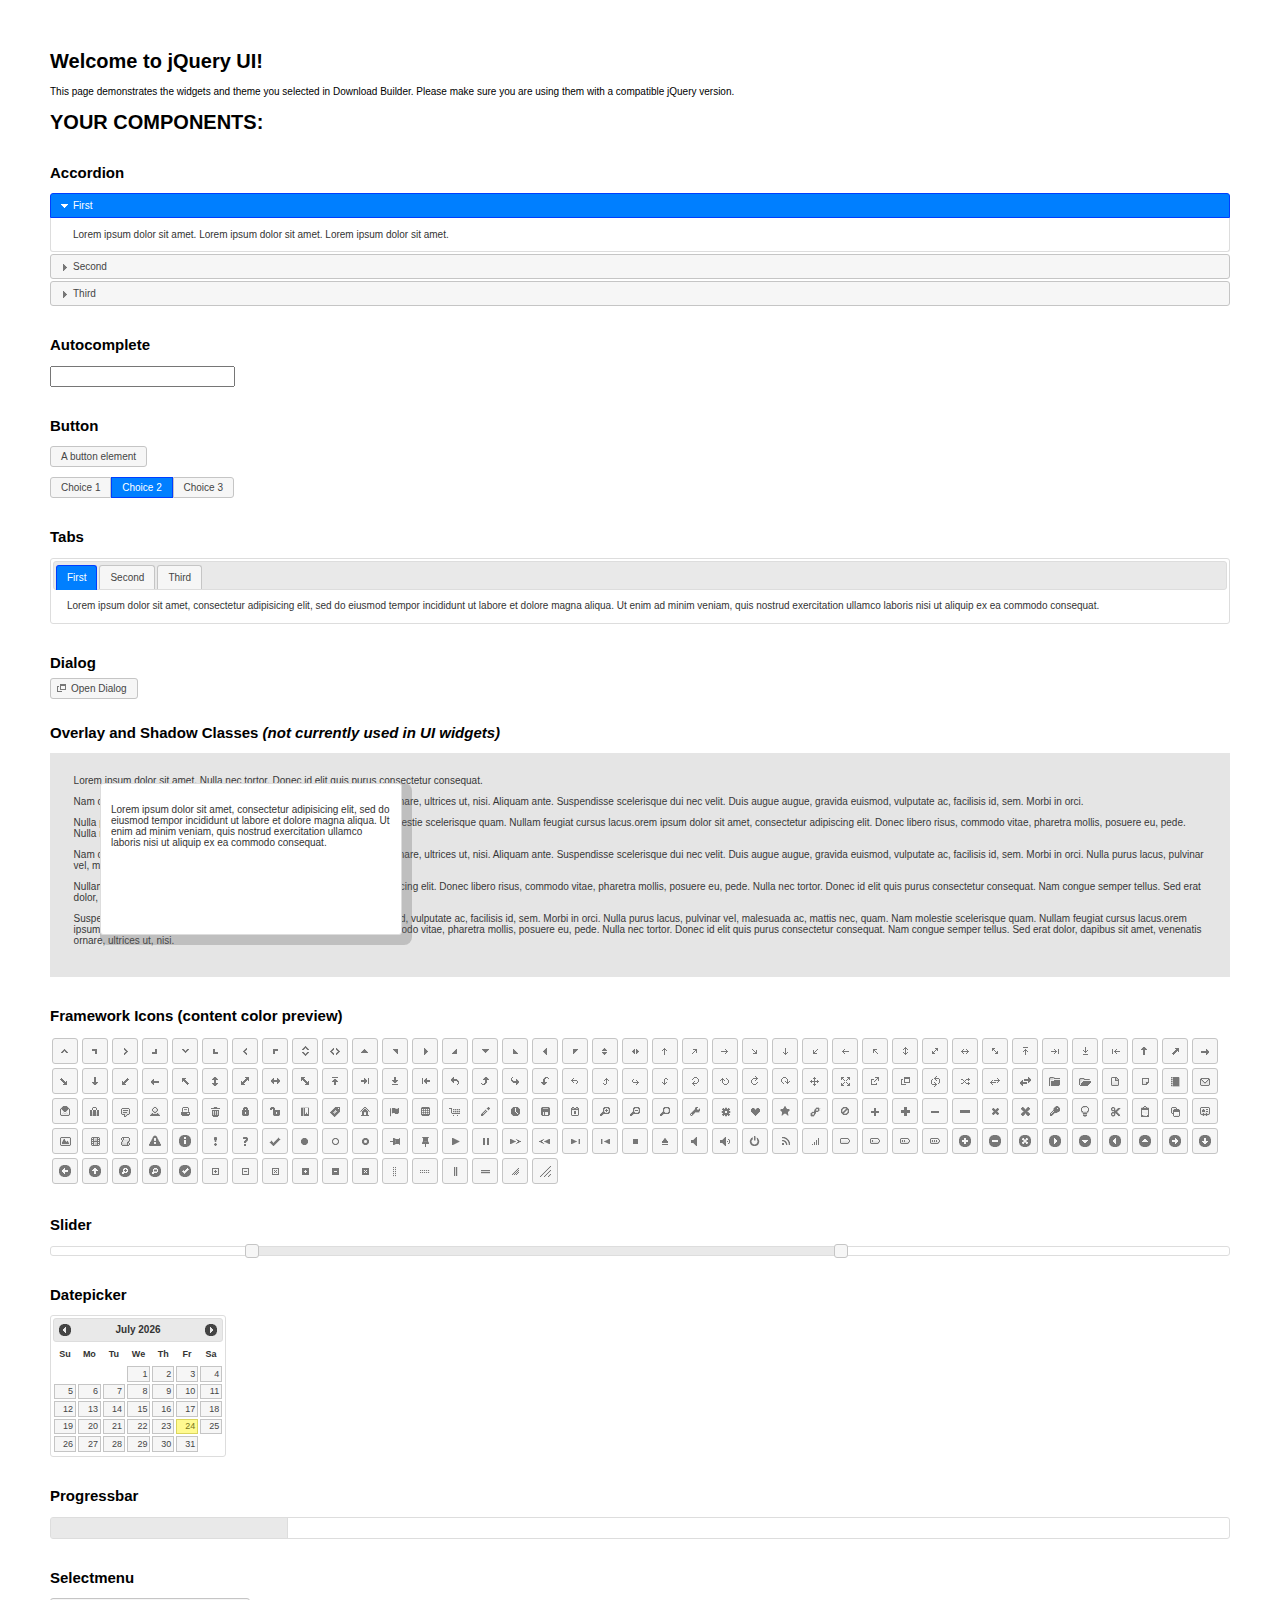
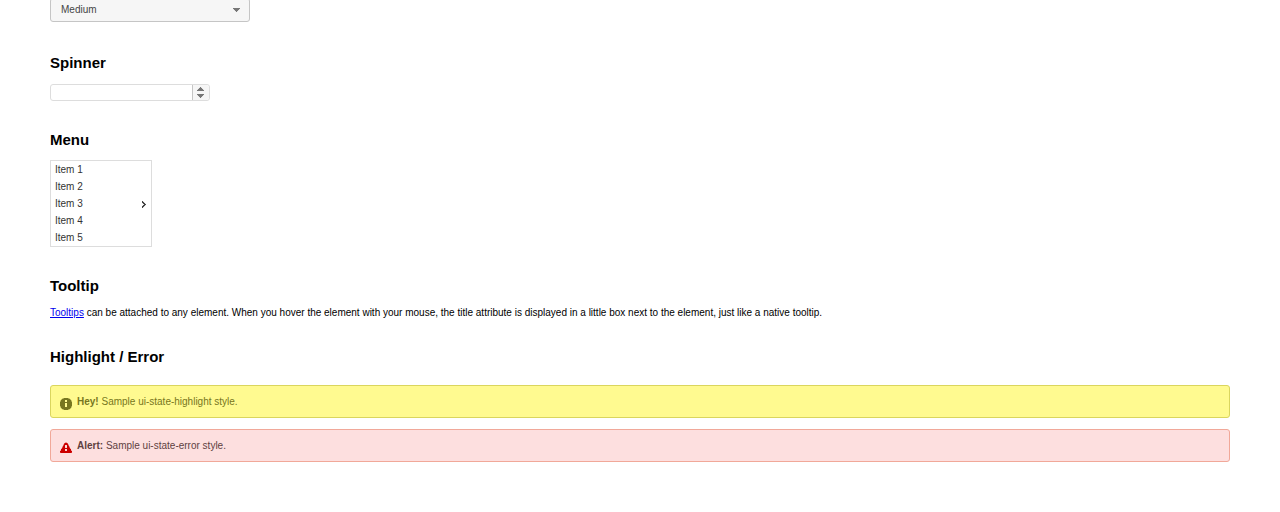
<file: app/static/jquery-ui-1.11.4.custom/index.html>
<!doctype html>
<html lang="us">
<head>
	<meta charset="utf-8">
	<title>jQuery UI Example Page</title>
	<link href="jquery-ui.css" rel="stylesheet">
	<style>
	body{
		font: 62.5% "Trebuchet MS", sans-serif;
		margin: 50px;
	}
	.demoHeaders {
		margin-top: 2em;
	}
	#dialog-link {
		padding: .4em 1em .4em 20px;
		text-decoration: none;
		position: relative;
	}
	#dialog-link span.ui-icon {
		margin: 0 5px 0 0;
		position: absolute;
		left: .2em;
		top: 50%;
		margin-top: -8px;
	}
	#icons {
		margin: 0;
		padding: 0;
	}
	#icons li {
		margin: 2px;
		position: relative;
		padding: 4px 0;
		cursor: pointer;
		float: left;
		list-style: none;
	}
	#icons span.ui-icon {
		float: left;
		margin: 0 4px;
	}
	.fakewindowcontain .ui-widget-overlay {
		position: absolute;
	}
	select {
		width: 200px;
	}
	</style>
</head>
<body>

<h1>Welcome to jQuery UI!</h1>

<div class="ui-widget">
	<p>This page demonstrates the widgets and theme you selected in Download Builder. Please make sure you are using them with a compatible jQuery version.</p>
</div>

<h1>YOUR COMPONENTS:</h1>


<!-- Accordion -->
<h2 class="demoHeaders">Accordion</h2>
<div id="accordion">
	<h3>First</h3>
	<div>Lorem ipsum dolor sit amet. Lorem ipsum dolor sit amet. Lorem ipsum dolor sit amet.</div>
	<h3>Second</h3>
	<div>Phasellus mattis tincidunt nibh.</div>
	<h3>Third</h3>
	<div>Nam dui erat, auctor a, dignissim quis.</div>
</div>



<!-- Autocomplete -->
<h2 class="demoHeaders">Autocomplete</h2>
<div>
	<input id="autocomplete" title="type &quot;a&quot;">
</div>



<!-- Button -->
<h2 class="demoHeaders">Button</h2>
<button id="button">A button element</button>
<form style="margin-top: 1em;">
	<div id="radioset">
		<input type="radio" id="radio1" name="radio"><label for="radio1">Choice 1</label>
		<input type="radio" id="radio2" name="radio" checked="checked"><label for="radio2">Choice 2</label>
		<input type="radio" id="radio3" name="radio"><label for="radio3">Choice 3</label>
	</div>
</form>



<!-- Tabs -->
<h2 class="demoHeaders">Tabs</h2>
<div id="tabs">
	<ul>
		<li><a href="#tabs-1">First</a></li>
		<li><a href="#tabs-2">Second</a></li>
		<li><a href="#tabs-3">Third</a></li>
	</ul>
	<div id="tabs-1">Lorem ipsum dolor sit amet, consectetur adipisicing elit, sed do eiusmod tempor incididunt ut labore et dolore magna aliqua. Ut enim ad minim veniam, quis nostrud exercitation ullamco laboris nisi ut aliquip ex ea commodo consequat.</div>
	<div id="tabs-2">Phasellus mattis tincidunt nibh. Cras orci urna, blandit id, pretium vel, aliquet ornare, felis. Maecenas scelerisque sem non nisl. Fusce sed lorem in enim dictum bibendum.</div>
	<div id="tabs-3">Nam dui erat, auctor a, dignissim quis, sollicitudin eu, felis. Pellentesque nisi urna, interdum eget, sagittis et, consequat vestibulum, lacus. Mauris porttitor ullamcorper augue.</div>
</div>



<!-- Dialog NOTE: Dialog is not generated by UI in this demo so it can be visually styled in themeroller-->
<h2 class="demoHeaders">Dialog</h2>
<p><a href="#" id="dialog-link" class="ui-state-default ui-corner-all"><span class="ui-icon ui-icon-newwin"></span>Open Dialog</a></p>

<h2 class="demoHeaders">Overlay and Shadow Classes <em>(not currently used in UI widgets)</em></h2>
<div style="position: relative; width: 96%; height: 200px; padding:1% 2%; overflow:hidden;" class="fakewindowcontain">
	<p>Lorem ipsum dolor sit amet,  Nulla nec tortor. Donec id elit quis purus consectetur consequat. </p><p>Nam congue semper tellus. Sed erat dolor, dapibus sit amet, venenatis ornare, ultrices ut, nisi. Aliquam ante. Suspendisse scelerisque dui nec velit. Duis augue augue, gravida euismod, vulputate ac, facilisis id, sem. Morbi in orci. </p><p>Nulla purus lacus, pulvinar vel, malesuada ac, mattis nec, quam. Nam molestie scelerisque quam. Nullam feugiat cursus lacus.orem ipsum dolor sit amet, consectetur adipiscing elit. Donec libero risus, commodo vitae, pharetra mollis, posuere eu, pede. Nulla nec tortor. Donec id elit quis purus consectetur consequat. </p><p>Nam congue semper tellus. Sed erat dolor, dapibus sit amet, venenatis ornare, ultrices ut, nisi. Aliquam ante. Suspendisse scelerisque dui nec velit. Duis augue augue, gravida euismod, vulputate ac, facilisis id, sem. Morbi in orci. Nulla purus lacus, pulvinar vel, malesuada ac, mattis nec, quam. Nam molestie scelerisque quam. </p><p>Nullam feugiat cursus lacus.orem ipsum dolor sit amet, consectetur adipiscing elit. Donec libero risus, commodo vitae, pharetra mollis, posuere eu, pede. Nulla nec tortor. Donec id elit quis purus consectetur consequat. Nam congue semper tellus. Sed erat dolor, dapibus sit amet, venenatis ornare, ultrices ut, nisi. Aliquam ante. </p><p>Suspendisse scelerisque dui nec velit. Duis augue augue, gravida euismod, vulputate ac, facilisis id, sem. Morbi in orci. Nulla purus lacus, pulvinar vel, malesuada ac, mattis nec, quam. Nam molestie scelerisque quam. Nullam feugiat cursus lacus.orem ipsum dolor sit amet, consectetur adipiscing elit. Donec libero risus, commodo vitae, pharetra mollis, posuere eu, pede. Nulla nec tortor. Donec id elit quis purus consectetur consequat. Nam congue semper tellus. Sed erat dolor, dapibus sit amet, venenatis ornare, ultrices ut, nisi. </p>

	<!-- ui-dialog -->
	<div class="ui-overlay"><div class="ui-widget-overlay"></div><div class="ui-widget-shadow ui-corner-all" style="width: 302px; height: 152px; position: absolute; left: 50px; top: 30px;"></div></div>
	<div style="position: absolute; width: 280px; height: 130px;left: 50px; top: 30px; padding: 10px;" class="ui-widget ui-widget-content ui-corner-all">
		<div class="ui-dialog-content ui-widget-content" style="background: none; border: 0;">
			<p>Lorem ipsum dolor sit amet, consectetur adipisicing elit, sed do eiusmod tempor incididunt ut labore et dolore magna aliqua. Ut enim ad minim veniam, quis nostrud exercitation ullamco laboris nisi ut aliquip ex ea commodo consequat.</p>
		</div>
	</div>

</div>

<!-- ui-dialog -->
<div id="dialog" title="Dialog Title">
	<p>Lorem ipsum dolor sit amet, consectetur adipisicing elit, sed do eiusmod tempor incididunt ut labore et dolore magna aliqua. Ut enim ad minim veniam, quis nostrud exercitation ullamco laboris nisi ut aliquip ex ea commodo consequat.</p>
</div>



<h2 class="demoHeaders">Framework Icons (content color preview)</h2>
<ul id="icons" class="ui-widget ui-helper-clearfix">
	<li class="ui-state-default ui-corner-all" title=".ui-icon-carat-1-n"><span class="ui-icon ui-icon-carat-1-n"></span></li>
	<li class="ui-state-default ui-corner-all" title=".ui-icon-carat-1-ne"><span class="ui-icon ui-icon-carat-1-ne"></span></li>
	<li class="ui-state-default ui-corner-all" title=".ui-icon-carat-1-e"><span class="ui-icon ui-icon-carat-1-e"></span></li>
	<li class="ui-state-default ui-corner-all" title=".ui-icon-carat-1-se"><span class="ui-icon ui-icon-carat-1-se"></span></li>
	<li class="ui-state-default ui-corner-all" title=".ui-icon-carat-1-s"><span class="ui-icon ui-icon-carat-1-s"></span></li>
	<li class="ui-state-default ui-corner-all" title=".ui-icon-carat-1-sw"><span class="ui-icon ui-icon-carat-1-sw"></span></li>
	<li class="ui-state-default ui-corner-all" title=".ui-icon-carat-1-w"><span class="ui-icon ui-icon-carat-1-w"></span></li>
	<li class="ui-state-default ui-corner-all" title=".ui-icon-carat-1-nw"><span class="ui-icon ui-icon-carat-1-nw"></span></li>
	<li class="ui-state-default ui-corner-all" title=".ui-icon-carat-2-n-s"><span class="ui-icon ui-icon-carat-2-n-s"></span></li>
	<li class="ui-state-default ui-corner-all" title=".ui-icon-carat-2-e-w"><span class="ui-icon ui-icon-carat-2-e-w"></span></li>
	<li class="ui-state-default ui-corner-all" title=".ui-icon-triangle-1-n"><span class="ui-icon ui-icon-triangle-1-n"></span></li>
	<li class="ui-state-default ui-corner-all" title=".ui-icon-triangle-1-ne"><span class="ui-icon ui-icon-triangle-1-ne"></span></li>
	<li class="ui-state-default ui-corner-all" title=".ui-icon-triangle-1-e"><span class="ui-icon ui-icon-triangle-1-e"></span></li>
	<li class="ui-state-default ui-corner-all" title=".ui-icon-triangle-1-se"><span class="ui-icon ui-icon-triangle-1-se"></span></li>
	<li class="ui-state-default ui-corner-all" title=".ui-icon-triangle-1-s"><span class="ui-icon ui-icon-triangle-1-s"></span></li>
	<li class="ui-state-default ui-corner-all" title=".ui-icon-triangle-1-sw"><span class="ui-icon ui-icon-triangle-1-sw"></span></li>
	<li class="ui-state-default ui-corner-all" title=".ui-icon-triangle-1-w"><span class="ui-icon ui-icon-triangle-1-w"></span></li>
	<li class="ui-state-default ui-corner-all" title=".ui-icon-triangle-1-nw"><span class="ui-icon ui-icon-triangle-1-nw"></span></li>
	<li class="ui-state-default ui-corner-all" title=".ui-icon-triangle-2-n-s"><span class="ui-icon ui-icon-triangle-2-n-s"></span></li>
	<li class="ui-state-default ui-corner-all" title=".ui-icon-triangle-2-e-w"><span class="ui-icon ui-icon-triangle-2-e-w"></span></li>
	<li class="ui-state-default ui-corner-all" title=".ui-icon-arrow-1-n"><span class="ui-icon ui-icon-arrow-1-n"></span></li>
	<li class="ui-state-default ui-corner-all" title=".ui-icon-arrow-1-ne"><span class="ui-icon ui-icon-arrow-1-ne"></span></li>
	<li class="ui-state-default ui-corner-all" title=".ui-icon-arrow-1-e"><span class="ui-icon ui-icon-arrow-1-e"></span></li>
	<li class="ui-state-default ui-corner-all" title=".ui-icon-arrow-1-se"><span class="ui-icon ui-icon-arrow-1-se"></span></li>
	<li class="ui-state-default ui-corner-all" title=".ui-icon-arrow-1-s"><span class="ui-icon ui-icon-arrow-1-s"></span></li>
	<li class="ui-state-default ui-corner-all" title=".ui-icon-arrow-1-sw"><span class="ui-icon ui-icon-arrow-1-sw"></span></li>
	<li class="ui-state-default ui-corner-all" title=".ui-icon-arrow-1-w"><span class="ui-icon ui-icon-arrow-1-w"></span></li>
	<li class="ui-state-default ui-corner-all" title=".ui-icon-arrow-1-nw"><span class="ui-icon ui-icon-arrow-1-nw"></span></li>
	<li class="ui-state-default ui-corner-all" title=".ui-icon-arrow-2-n-s"><span class="ui-icon ui-icon-arrow-2-n-s"></span></li>
	<li class="ui-state-default ui-corner-all" title=".ui-icon-arrow-2-ne-sw"><span class="ui-icon ui-icon-arrow-2-ne-sw"></span></li>
	<li class="ui-state-default ui-corner-all" title=".ui-icon-arrow-2-e-w"><span class="ui-icon ui-icon-arrow-2-e-w"></span></li>
	<li class="ui-state-default ui-corner-all" title=".ui-icon-arrow-2-se-nw"><span class="ui-icon ui-icon-arrow-2-se-nw"></span></li>
	<li class="ui-state-default ui-corner-all" title=".ui-icon-arrowstop-1-n"><span class="ui-icon ui-icon-arrowstop-1-n"></span></li>
	<li class="ui-state-default ui-corner-all" title=".ui-icon-arrowstop-1-e"><span class="ui-icon ui-icon-arrowstop-1-e"></span></li>
	<li class="ui-state-default ui-corner-all" title=".ui-icon-arrowstop-1-s"><span class="ui-icon ui-icon-arrowstop-1-s"></span></li>
	<li class="ui-state-default ui-corner-all" title=".ui-icon-arrowstop-1-w"><span class="ui-icon ui-icon-arrowstop-1-w"></span></li>
	<li class="ui-state-default ui-corner-all" title=".ui-icon-arrowthick-1-n"><span class="ui-icon ui-icon-arrowthick-1-n"></span></li>
	<li class="ui-state-default ui-corner-all" title=".ui-icon-arrowthick-1-ne"><span class="ui-icon ui-icon-arrowthick-1-ne"></span></li>
	<li class="ui-state-default ui-corner-all" title=".ui-icon-arrowthick-1-e"><span class="ui-icon ui-icon-arrowthick-1-e"></span></li>
	<li class="ui-state-default ui-corner-all" title=".ui-icon-arrowthick-1-se"><span class="ui-icon ui-icon-arrowthick-1-se"></span></li>
	<li class="ui-state-default ui-corner-all" title=".ui-icon-arrowthick-1-s"><span class="ui-icon ui-icon-arrowthick-1-s"></span></li>
	<li class="ui-state-default ui-corner-all" title=".ui-icon-arrowthick-1-sw"><span class="ui-icon ui-icon-arrowthick-1-sw"></span></li>
	<li class="ui-state-default ui-corner-all" title=".ui-icon-arrowthick-1-w"><span class="ui-icon ui-icon-arrowthick-1-w"></span></li>
	<li class="ui-state-default ui-corner-all" title=".ui-icon-arrowthick-1-nw"><span class="ui-icon ui-icon-arrowthick-1-nw"></span></li>
	<li class="ui-state-default ui-corner-all" title=".ui-icon-arrowthick-2-n-s"><span class="ui-icon ui-icon-arrowthick-2-n-s"></span></li>
	<li class="ui-state-default ui-corner-all" title=".ui-icon-arrowthick-2-ne-sw"><span class="ui-icon ui-icon-arrowthick-2-ne-sw"></span></li>
	<li class="ui-state-default ui-corner-all" title=".ui-icon-arrowthick-2-e-w"><span class="ui-icon ui-icon-arrowthick-2-e-w"></span></li>
	<li class="ui-state-default ui-corner-all" title=".ui-icon-arrowthick-2-se-nw"><span class="ui-icon ui-icon-arrowthick-2-se-nw"></span></li>
	<li class="ui-state-default ui-corner-all" title=".ui-icon-arrowthickstop-1-n"><span class="ui-icon ui-icon-arrowthickstop-1-n"></span></li>
	<li class="ui-state-default ui-corner-all" title=".ui-icon-arrowthickstop-1-e"><span class="ui-icon ui-icon-arrowthickstop-1-e"></span></li>
	<li class="ui-state-default ui-corner-all" title=".ui-icon-arrowthickstop-1-s"><span class="ui-icon ui-icon-arrowthickstop-1-s"></span></li>
	<li class="ui-state-default ui-corner-all" title=".ui-icon-arrowthickstop-1-w"><span class="ui-icon ui-icon-arrowthickstop-1-w"></span></li>
	<li class="ui-state-default ui-corner-all" title=".ui-icon-arrowreturnthick-1-w"><span class="ui-icon ui-icon-arrowreturnthick-1-w"></span></li>
	<li class="ui-state-default ui-corner-all" title=".ui-icon-arrowreturnthick-1-n"><span class="ui-icon ui-icon-arrowreturnthick-1-n"></span></li>
	<li class="ui-state-default ui-corner-all" title=".ui-icon-arrowreturnthick-1-e"><span class="ui-icon ui-icon-arrowreturnthick-1-e"></span></li>
	<li class="ui-state-default ui-corner-all" title=".ui-icon-arrowreturnthick-1-s"><span class="ui-icon ui-icon-arrowreturnthick-1-s"></span></li>
	<li class="ui-state-default ui-corner-all" title=".ui-icon-arrowreturn-1-w"><span class="ui-icon ui-icon-arrowreturn-1-w"></span></li>
	<li class="ui-state-default ui-corner-all" title=".ui-icon-arrowreturn-1-n"><span class="ui-icon ui-icon-arrowreturn-1-n"></span></li>
	<li class="ui-state-default ui-corner-all" title=".ui-icon-arrowreturn-1-e"><span class="ui-icon ui-icon-arrowreturn-1-e"></span></li>
	<li class="ui-state-default ui-corner-all" title=".ui-icon-arrowreturn-1-s"><span class="ui-icon ui-icon-arrowreturn-1-s"></span></li>
	<li class="ui-state-default ui-corner-all" title=".ui-icon-arrowrefresh-1-w"><span class="ui-icon ui-icon-arrowrefresh-1-w"></span></li>
	<li class="ui-state-default ui-corner-all" title=".ui-icon-arrowrefresh-1-n"><span class="ui-icon ui-icon-arrowrefresh-1-n"></span></li>
	<li class="ui-state-default ui-corner-all" title=".ui-icon-arrowrefresh-1-e"><span class="ui-icon ui-icon-arrowrefresh-1-e"></span></li>
	<li class="ui-state-default ui-corner-all" title=".ui-icon-arrowrefresh-1-s"><span class="ui-icon ui-icon-arrowrefresh-1-s"></span></li>
	<li class="ui-state-default ui-corner-all" title=".ui-icon-arrow-4"><span class="ui-icon ui-icon-arrow-4"></span></li>
	<li class="ui-state-default ui-corner-all" title=".ui-icon-arrow-4-diag"><span class="ui-icon ui-icon-arrow-4-diag"></span></li>
	<li class="ui-state-default ui-corner-all" title=".ui-icon-extlink"><span class="ui-icon ui-icon-extlink"></span></li>
	<li class="ui-state-default ui-corner-all" title=".ui-icon-newwin"><span class="ui-icon ui-icon-newwin"></span></li>
	<li class="ui-state-default ui-corner-all" title=".ui-icon-refresh"><span class="ui-icon ui-icon-refresh"></span></li>
	<li class="ui-state-default ui-corner-all" title=".ui-icon-shuffle"><span class="ui-icon ui-icon-shuffle"></span></li>
	<li class="ui-state-default ui-corner-all" title=".ui-icon-transfer-e-w"><span class="ui-icon ui-icon-transfer-e-w"></span></li>
	<li class="ui-state-default ui-corner-all" title=".ui-icon-transferthick-e-w"><span class="ui-icon ui-icon-transferthick-e-w"></span></li>
	<li class="ui-state-default ui-corner-all" title=".ui-icon-folder-collapsed"><span class="ui-icon ui-icon-folder-collapsed"></span></li>
	<li class="ui-state-default ui-corner-all" title=".ui-icon-folder-open"><span class="ui-icon ui-icon-folder-open"></span></li>
	<li class="ui-state-default ui-corner-all" title=".ui-icon-document"><span class="ui-icon ui-icon-document"></span></li>
	<li class="ui-state-default ui-corner-all" title=".ui-icon-document-b"><span class="ui-icon ui-icon-document-b"></span></li>
	<li class="ui-state-default ui-corner-all" title=".ui-icon-note"><span class="ui-icon ui-icon-note"></span></li>
	<li class="ui-state-default ui-corner-all" title=".ui-icon-mail-closed"><span class="ui-icon ui-icon-mail-closed"></span></li>
	<li class="ui-state-default ui-corner-all" title=".ui-icon-mail-open"><span class="ui-icon ui-icon-mail-open"></span></li>
	<li class="ui-state-default ui-corner-all" title=".ui-icon-suitcase"><span class="ui-icon ui-icon-suitcase"></span></li>
	<li class="ui-state-default ui-corner-all" title=".ui-icon-comment"><span class="ui-icon ui-icon-comment"></span></li>
	<li class="ui-state-default ui-corner-all" title=".ui-icon-person"><span class="ui-icon ui-icon-person"></span></li>
	<li class="ui-state-default ui-corner-all" title=".ui-icon-print"><span class="ui-icon ui-icon-print"></span></li>
	<li class="ui-state-default ui-corner-all" title=".ui-icon-trash"><span class="ui-icon ui-icon-trash"></span></li>
	<li class="ui-state-default ui-corner-all" title=".ui-icon-locked"><span class="ui-icon ui-icon-locked"></span></li>
	<li class="ui-state-default ui-corner-all" title=".ui-icon-unlocked"><span class="ui-icon ui-icon-unlocked"></span></li>
	<li class="ui-state-default ui-corner-all" title=".ui-icon-bookmark"><span class="ui-icon ui-icon-bookmark"></span></li>
	<li class="ui-state-default ui-corner-all" title=".ui-icon-tag"><span class="ui-icon ui-icon-tag"></span></li>
	<li class="ui-state-default ui-corner-all" title=".ui-icon-home"><span class="ui-icon ui-icon-home"></span></li>
	<li class="ui-state-default ui-corner-all" title=".ui-icon-flag"><span class="ui-icon ui-icon-flag"></span></li>
	<li class="ui-state-default ui-corner-all" title=".ui-icon-calculator"><span class="ui-icon ui-icon-calculator"></span></li>
	<li class="ui-state-default ui-corner-all" title=".ui-icon-cart"><span class="ui-icon ui-icon-cart"></span></li>
	<li class="ui-state-default ui-corner-all" title=".ui-icon-pencil"><span class="ui-icon ui-icon-pencil"></span></li>
	<li class="ui-state-default ui-corner-all" title=".ui-icon-clock"><span class="ui-icon ui-icon-clock"></span></li>
	<li class="ui-state-default ui-corner-all" title=".ui-icon-disk"><span class="ui-icon ui-icon-disk"></span></li>
	<li class="ui-state-default ui-corner-all" title=".ui-icon-calendar"><span class="ui-icon ui-icon-calendar"></span></li>
	<li class="ui-state-default ui-corner-all" title=".ui-icon-zoomin"><span class="ui-icon ui-icon-zoomin"></span></li>
	<li class="ui-state-default ui-corner-all" title=".ui-icon-zoomout"><span class="ui-icon ui-icon-zoomout"></span></li>
	<li class="ui-state-default ui-corner-all" title=".ui-icon-search"><span class="ui-icon ui-icon-search"></span></li>
	<li class="ui-state-default ui-corner-all" title=".ui-icon-wrench"><span class="ui-icon ui-icon-wrench"></span></li>
	<li class="ui-state-default ui-corner-all" title=".ui-icon-gear"><span class="ui-icon ui-icon-gear"></span></li>
	<li class="ui-state-default ui-corner-all" title=".ui-icon-heart"><span class="ui-icon ui-icon-heart"></span></li>
	<li class="ui-state-default ui-corner-all" title=".ui-icon-star"><span class="ui-icon ui-icon-star"></span></li>
	<li class="ui-state-default ui-corner-all" title=".ui-icon-link"><span class="ui-icon ui-icon-link"></span></li>
	<li class="ui-state-default ui-corner-all" title=".ui-icon-cancel"><span class="ui-icon ui-icon-cancel"></span></li>
	<li class="ui-state-default ui-corner-all" title=".ui-icon-plus"><span class="ui-icon ui-icon-plus"></span></li>
	<li class="ui-state-default ui-corner-all" title=".ui-icon-plusthick"><span class="ui-icon ui-icon-plusthick"></span></li>
	<li class="ui-state-default ui-corner-all" title=".ui-icon-minus"><span class="ui-icon ui-icon-minus"></span></li>
	<li class="ui-state-default ui-corner-all" title=".ui-icon-minusthick"><span class="ui-icon ui-icon-minusthick"></span></li>
	<li class="ui-state-default ui-corner-all" title=".ui-icon-close"><span class="ui-icon ui-icon-close"></span></li>
	<li class="ui-state-default ui-corner-all" title=".ui-icon-closethick"><span class="ui-icon ui-icon-closethick"></span></li>
	<li class="ui-state-default ui-corner-all" title=".ui-icon-key"><span class="ui-icon ui-icon-key"></span></li>
	<li class="ui-state-default ui-corner-all" title=".ui-icon-lightbulb"><span class="ui-icon ui-icon-lightbulb"></span></li>
	<li class="ui-state-default ui-corner-all" title=".ui-icon-scissors"><span class="ui-icon ui-icon-scissors"></span></li>
	<li class="ui-state-default ui-corner-all" title=".ui-icon-clipboard"><span class="ui-icon ui-icon-clipboard"></span></li>
	<li class="ui-state-default ui-corner-all" title=".ui-icon-copy"><span class="ui-icon ui-icon-copy"></span></li>
	<li class="ui-state-default ui-corner-all" title=".ui-icon-contact"><span class="ui-icon ui-icon-contact"></span></li>
	<li class="ui-state-default ui-corner-all" title=".ui-icon-image"><span class="ui-icon ui-icon-image"></span></li>
	<li class="ui-state-default ui-corner-all" title=".ui-icon-video"><span class="ui-icon ui-icon-video"></span></li>
	<li class="ui-state-default ui-corner-all" title=".ui-icon-script"><span class="ui-icon ui-icon-script"></span></li>
	<li class="ui-state-default ui-corner-all" title=".ui-icon-alert"><span class="ui-icon ui-icon-alert"></span></li>
	<li class="ui-state-default ui-corner-all" title=".ui-icon-info"><span class="ui-icon ui-icon-info"></span></li>
	<li class="ui-state-default ui-corner-all" title=".ui-icon-notice"><span class="ui-icon ui-icon-notice"></span></li>
	<li class="ui-state-default ui-corner-all" title=".ui-icon-help"><span class="ui-icon ui-icon-help"></span></li>
	<li class="ui-state-default ui-corner-all" title=".ui-icon-check"><span class="ui-icon ui-icon-check"></span></li>
	<li class="ui-state-default ui-corner-all" title=".ui-icon-bullet"><span class="ui-icon ui-icon-bullet"></span></li>
	<li class="ui-state-default ui-corner-all" title=".ui-icon-radio-off"><span class="ui-icon ui-icon-radio-off"></span></li>
	<li class="ui-state-default ui-corner-all" title=".ui-icon-radio-on"><span class="ui-icon ui-icon-radio-on"></span></li>
	<li class="ui-state-default ui-corner-all" title=".ui-icon-pin-w"><span class="ui-icon ui-icon-pin-w"></span></li>
	<li class="ui-state-default ui-corner-all" title=".ui-icon-pin-s"><span class="ui-icon ui-icon-pin-s"></span></li>
	<li class="ui-state-default ui-corner-all" title=".ui-icon-play"><span class="ui-icon ui-icon-play"></span></li>
	<li class="ui-state-default ui-corner-all" title=".ui-icon-pause"><span class="ui-icon ui-icon-pause"></span></li>
	<li class="ui-state-default ui-corner-all" title=".ui-icon-seek-next"><span class="ui-icon ui-icon-seek-next"></span></li>
	<li class="ui-state-default ui-corner-all" title=".ui-icon-seek-prev"><span class="ui-icon ui-icon-seek-prev"></span></li>
	<li class="ui-state-default ui-corner-all" title=".ui-icon-seek-end"><span class="ui-icon ui-icon-seek-end"></span></li>
	<li class="ui-state-default ui-corner-all" title=".ui-icon-seek-first"><span class="ui-icon ui-icon-seek-first"></span></li>
	<li class="ui-state-default ui-corner-all" title=".ui-icon-stop"><span class="ui-icon ui-icon-stop"></span></li>
	<li class="ui-state-default ui-corner-all" title=".ui-icon-eject"><span class="ui-icon ui-icon-eject"></span></li>
	<li class="ui-state-default ui-corner-all" title=".ui-icon-volume-off"><span class="ui-icon ui-icon-volume-off"></span></li>
	<li class="ui-state-default ui-corner-all" title=".ui-icon-volume-on"><span class="ui-icon ui-icon-volume-on"></span></li>
	<li class="ui-state-default ui-corner-all" title=".ui-icon-power"><span class="ui-icon ui-icon-power"></span></li>
	<li class="ui-state-default ui-corner-all" title=".ui-icon-signal-diag"><span class="ui-icon ui-icon-signal-diag"></span></li>
	<li class="ui-state-default ui-corner-all" title=".ui-icon-signal"><span class="ui-icon ui-icon-signal"></span></li>
	<li class="ui-state-default ui-corner-all" title=".ui-icon-battery-0"><span class="ui-icon ui-icon-battery-0"></span></li>
	<li class="ui-state-default ui-corner-all" title=".ui-icon-battery-1"><span class="ui-icon ui-icon-battery-1"></span></li>
	<li class="ui-state-default ui-corner-all" title=".ui-icon-battery-2"><span class="ui-icon ui-icon-battery-2"></span></li>
	<li class="ui-state-default ui-corner-all" title=".ui-icon-battery-3"><span class="ui-icon ui-icon-battery-3"></span></li>
	<li class="ui-state-default ui-corner-all" title=".ui-icon-circle-plus"><span class="ui-icon ui-icon-circle-plus"></span></li>
	<li class="ui-state-default ui-corner-all" title=".ui-icon-circle-minus"><span class="ui-icon ui-icon-circle-minus"></span></li>
	<li class="ui-state-default ui-corner-all" title=".ui-icon-circle-close"><span class="ui-icon ui-icon-circle-close"></span></li>
	<li class="ui-state-default ui-corner-all" title=".ui-icon-circle-triangle-e"><span class="ui-icon ui-icon-circle-triangle-e"></span></li>
	<li class="ui-state-default ui-corner-all" title=".ui-icon-circle-triangle-s"><span class="ui-icon ui-icon-circle-triangle-s"></span></li>
	<li class="ui-state-default ui-corner-all" title=".ui-icon-circle-triangle-w"><span class="ui-icon ui-icon-circle-triangle-w"></span></li>
	<li class="ui-state-default ui-corner-all" title=".ui-icon-circle-triangle-n"><span class="ui-icon ui-icon-circle-triangle-n"></span></li>
	<li class="ui-state-default ui-corner-all" title=".ui-icon-circle-arrow-e"><span class="ui-icon ui-icon-circle-arrow-e"></span></li>
	<li class="ui-state-default ui-corner-all" title=".ui-icon-circle-arrow-s"><span class="ui-icon ui-icon-circle-arrow-s"></span></li>
	<li class="ui-state-default ui-corner-all" title=".ui-icon-circle-arrow-w"><span class="ui-icon ui-icon-circle-arrow-w"></span></li>
	<li class="ui-state-default ui-corner-all" title=".ui-icon-circle-arrow-n"><span class="ui-icon ui-icon-circle-arrow-n"></span></li>
	<li class="ui-state-default ui-corner-all" title=".ui-icon-circle-zoomin"><span class="ui-icon ui-icon-circle-zoomin"></span></li>
	<li class="ui-state-default ui-corner-all" title=".ui-icon-circle-zoomout"><span class="ui-icon ui-icon-circle-zoomout"></span></li>
	<li class="ui-state-default ui-corner-all" title=".ui-icon-circle-check"><span class="ui-icon ui-icon-circle-check"></span></li>
	<li class="ui-state-default ui-corner-all" title=".ui-icon-circlesmall-plus"><span class="ui-icon ui-icon-circlesmall-plus"></span></li>
	<li class="ui-state-default ui-corner-all" title=".ui-icon-circlesmall-minus"><span class="ui-icon ui-icon-circlesmall-minus"></span></li>
	<li class="ui-state-default ui-corner-all" title=".ui-icon-circlesmall-close"><span class="ui-icon ui-icon-circlesmall-close"></span></li>
	<li class="ui-state-default ui-corner-all" title=".ui-icon-squaresmall-plus"><span class="ui-icon ui-icon-squaresmall-plus"></span></li>
	<li class="ui-state-default ui-corner-all" title=".ui-icon-squaresmall-minus"><span class="ui-icon ui-icon-squaresmall-minus"></span></li>
	<li class="ui-state-default ui-corner-all" title=".ui-icon-squaresmall-close"><span class="ui-icon ui-icon-squaresmall-close"></span></li>
	<li class="ui-state-default ui-corner-all" title=".ui-icon-grip-dotted-vertical"><span class="ui-icon ui-icon-grip-dotted-vertical"></span></li>
	<li class="ui-state-default ui-corner-all" title=".ui-icon-grip-dotted-horizontal"><span class="ui-icon ui-icon-grip-dotted-horizontal"></span></li>
	<li class="ui-state-default ui-corner-all" title=".ui-icon-grip-solid-vertical"><span class="ui-icon ui-icon-grip-solid-vertical"></span></li>
	<li class="ui-state-default ui-corner-all" title=".ui-icon-grip-solid-horizontal"><span class="ui-icon ui-icon-grip-solid-horizontal"></span></li>
	<li class="ui-state-default ui-corner-all" title=".ui-icon-gripsmall-diagonal-se"><span class="ui-icon ui-icon-gripsmall-diagonal-se"></span></li>
	<li class="ui-state-default ui-corner-all" title=".ui-icon-grip-diagonal-se"><span class="ui-icon ui-icon-grip-diagonal-se"></span></li>
</ul>


<!-- Slider -->
<h2 class="demoHeaders">Slider</h2>
<div id="slider"></div>



<!-- Datepicker -->
<h2 class="demoHeaders">Datepicker</h2>
<div id="datepicker"></div>



<!-- Progressbar -->
<h2 class="demoHeaders">Progressbar</h2>
<div id="progressbar"></div>



<!-- Progressbar -->
<h2 class="demoHeaders">Selectmenu</h2>
<select id="selectmenu">
	<option>Slower</option>
	<option>Slow</option>
	<option selected="selected">Medium</option>
	<option>Fast</option>
	<option>Faster</option>
</select>



<!-- Spinner -->
<h2 class="demoHeaders">Spinner</h2>
<input id="spinner">



<!-- Menu -->
<h2 class="demoHeaders">Menu</h2>
<ul style="width:100px;" id="menu">
	<li>Item 1</li>
	<li>Item 2</li>
	<li>Item 3
		<ul>
			<li>Item 3-1</li>
			<li>Item 3-2</li>
			<li>Item 3-3</li>
			<li>Item 3-4</li>
			<li>Item 3-5</li>
		</ul>
	</li>
	<li>Item 4</li>
	<li>Item 5</li>
</ul>



<!-- Tooltip -->
<h2 class="demoHeaders">Tooltip</h2>
<p id="tooltip">
	<a href="#" title="That&apos;s what this widget is">Tooltips</a> can be attached to any element. When you hover
the element with your mouse, the title attribute is displayed in a little box next to the element, just like a native tooltip.
</p>


<!-- Highlight / Error -->
<h2 class="demoHeaders">Highlight / Error</h2>
<div class="ui-widget">
	<div class="ui-state-highlight ui-corner-all" style="margin-top: 20px; padding: 0 .7em;">
		<p><span class="ui-icon ui-icon-info" style="float: left; margin-right: .3em;"></span>
		<strong>Hey!</strong> Sample ui-state-highlight style.</p>
	</div>
</div>
<br>
<div class="ui-widget">
	<div class="ui-state-error ui-corner-all" style="padding: 0 .7em;">
		<p><span class="ui-icon ui-icon-alert" style="float: left; margin-right: .3em;"></span>
		<strong>Alert:</strong> Sample ui-state-error style.</p>
	</div>
</div>

<script src="external/jquery/jquery.js"></script>
<script src="jquery-ui.js"></script>
<script>

$( "#accordion" ).accordion();



var availableTags = [
	"ActionScript",
	"AppleScript",
	"Asp",
	"BASIC",
	"C",
	"C++",
	"Clojure",
	"COBOL",
	"ColdFusion",
	"Erlang",
	"Fortran",
	"Groovy",
	"Haskell",
	"Java",
	"JavaScript",
	"Lisp",
	"Perl",
	"PHP",
	"Python",
	"Ruby",
	"Scala",
	"Scheme"
];
$( "#autocomplete" ).autocomplete({
	source: availableTags
});



$( "#button" ).button();
$( "#radioset" ).buttonset();



$( "#tabs" ).tabs();



$( "#dialog" ).dialog({
	autoOpen: false,
	width: 400,
	buttons: [
		{
			text: "Ok",
			click: function() {
				$( this ).dialog( "close" );
			}
		},
		{
			text: "Cancel",
			click: function() {
				$( this ).dialog( "close" );
			}
		}
	]
});

// Link to open the dialog
$( "#dialog-link" ).click(function( event ) {
	$( "#dialog" ).dialog( "open" );
	event.preventDefault();
});



$( "#datepicker" ).datepicker({
	inline: true
});



$( "#slider" ).slider({
	range: true,
	values: [ 17, 67 ]
});



$( "#progressbar" ).progressbar({
	value: 20
});



$( "#spinner" ).spinner();



$( "#menu" ).menu();



$( "#tooltip" ).tooltip();



$( "#selectmenu" ).selectmenu();


// Hover states on the static widgets
$( "#dialog-link, #icons li" ).hover(
	function() {
		$( this ).addClass( "ui-state-hover" );
	},
	function() {
		$( this ).removeClass( "ui-state-hover" );
	}
);
</script>
</body>
</html>
</file>
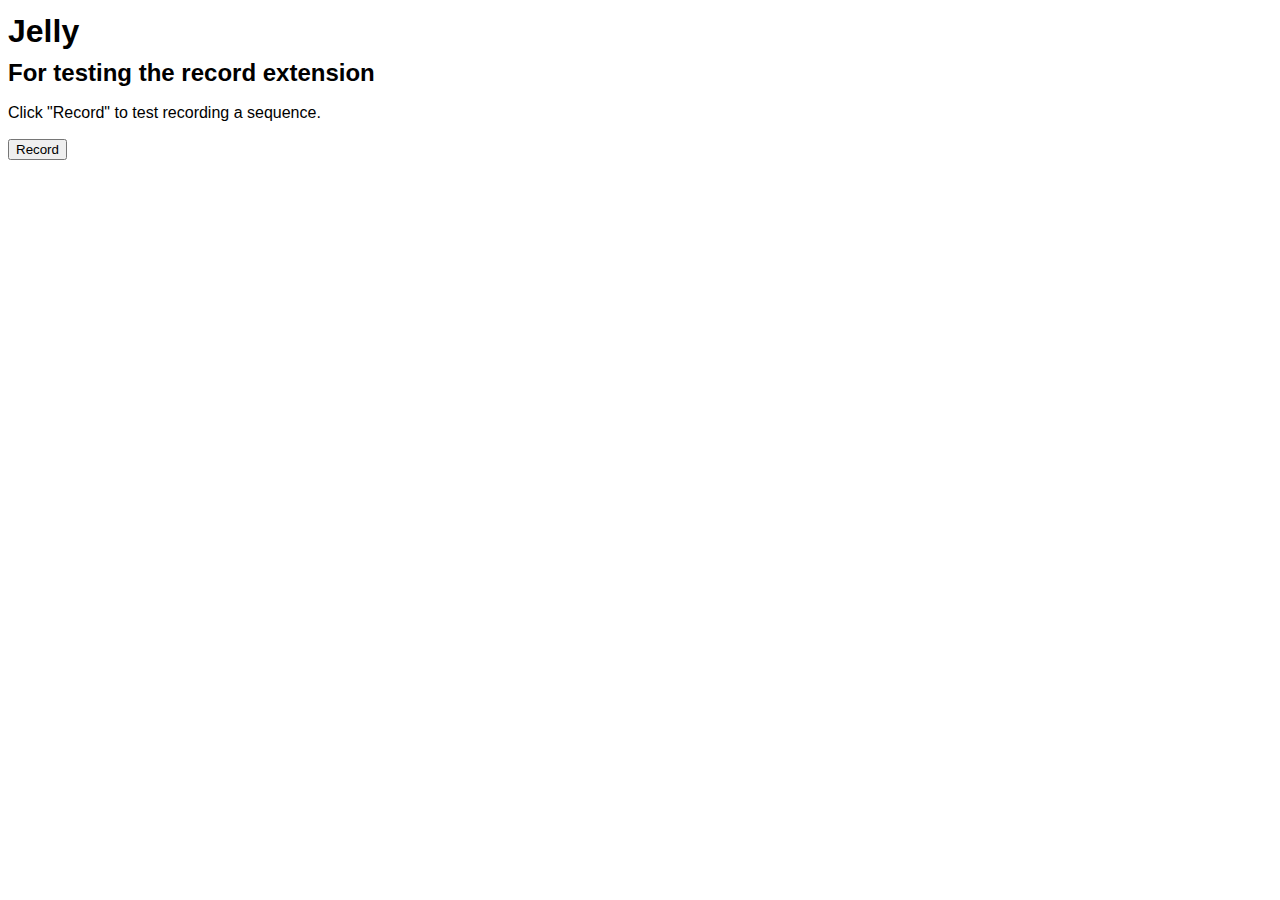
<file: app/static/mousetrap-master/plugins/record/tests/index.html>
<!DOCTYPE html>
<html>

    <head>
        <title>Jelly</title>
        <meta charset=utf-8>
        <link href="jelly.css" rel="stylesheet">
    </head>

    <body>
        <h1>Jelly</h1>

        <h2>For testing the <strong>record</strong> extension</h2>

        <p>Click "Record" to test recording a sequence.</p>
        <button class="test-record">Record</button>
        <div class="test-record-result"></div>

        <script type="text/javascript" src="../../../tests/libs/jquery-1.7.2.min.js"></script>
        <script type="text/javascript" src="../../../mousetrap.js"></script>
        <script type="text/javascript" src="../mousetrap-record.js"></script>
        <script type="text/javascript" src="jelly.js"></script>

        <script type="text/javascript">
            Jelly.spread();
        </script>
    </body>

</html>
</file>
<file: app/static/mousetrap-master/plugins/record/tests/jelly.css>
body {
    font-family: helvetica, arial, sans-serif;
    line-height: 20px;
}

kbd {
    background-color: #ccc;
    display: inline-block;
    padding: 0.5ex 1em;
}

.test-record-result {
  margin-top: 20px;
}

.test-record-result span:nth-child(n+2) {
    margin-left: 10px;
}
</file>
